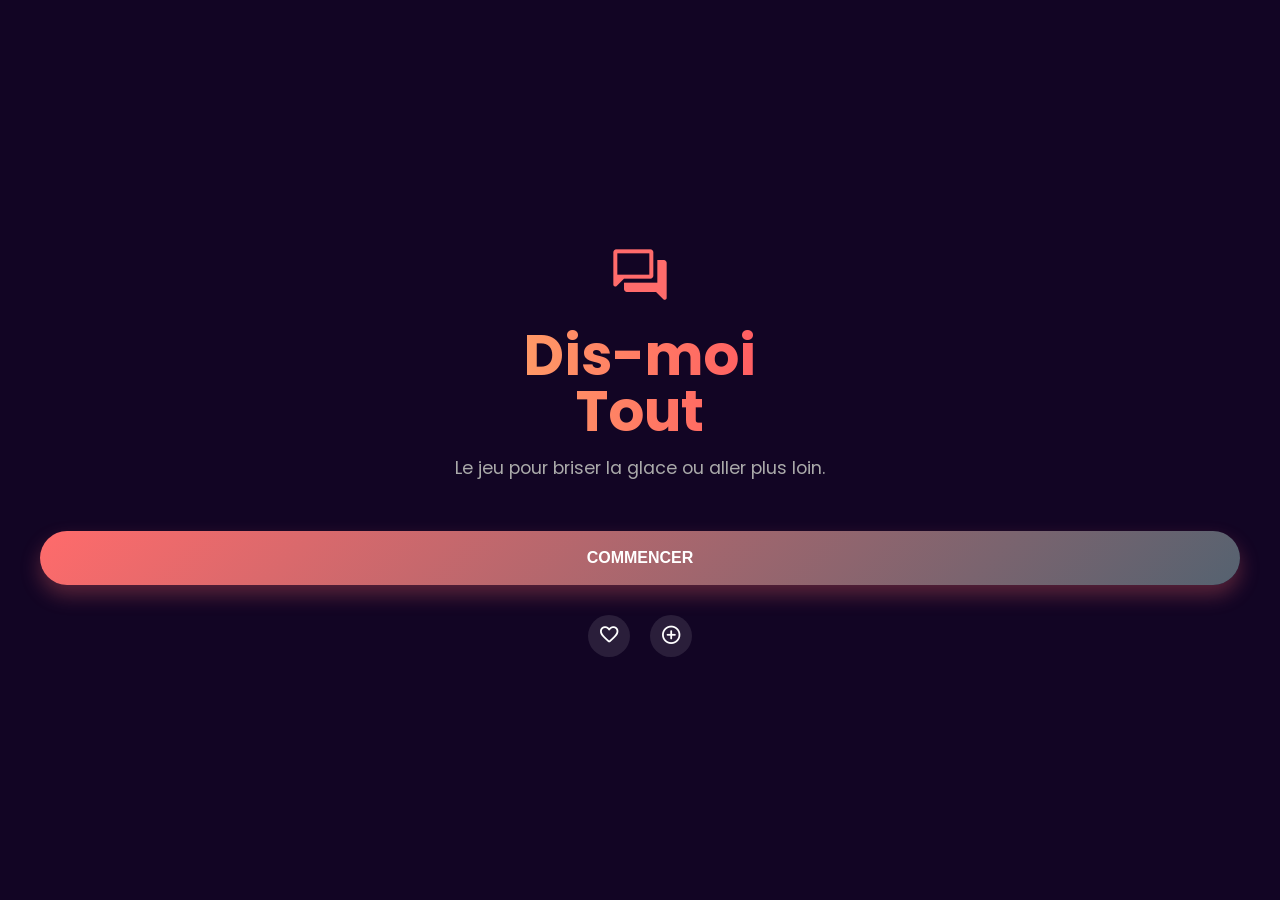
<file: index.html>
<!DOCTYPE html>
<html lang="fr">
<head>
    <meta charset="UTF-8">
    <meta name="viewport" content="width=device-width, initial-scale=1.0, maximum-scale=1.0, user-scalable=no">
    <title>Dis-moi Tout</title>
    <link rel="preconnect" href="https://fonts.googleapis.com">
    <link rel="preconnect" href="https://fonts.gstatic.com" crossorigin>
    <link href="https://fonts.googleapis.com/css2?family=Poppins:wght@300;400;600;700&display=swap" rel="stylesheet">
    <link rel="stylesheet" href="https://fonts.googleapis.com/css2?family=Material+Symbols+Rounded:opsz,wght,FILL,GRAD@24,400,1,0" />
    <link rel="stylesheet" href="assets/scss/style.css">
</head>
<body>

<main class="conteneur-app">

    <section id="ecran-accueil" class="ecran ecran--actif">
        <div class="hero-section">
            <span class="material-symbols-rounded" style="font-size: 4rem; color: #FF6B6B; margin-bottom: 20px;">question_answer</span>
            <h1>Dis-moi<br>Tout</h1>
            <p>Le jeu pour briser la glace ou aller plus loin.</p>
            <button class="bouton bouton--primaire" onclick="ui.naviguerVers('ecran-selection')">COMMENCER</button>
            <div style="margin-top: 30px; display: flex; gap: 20px;">
                <button class="bouton-icone" onclick="ui.naviguerVers('ecran-favoris')"><span class="material-symbols-rounded">favorite</span></button>
                <button class="bouton-icone" onclick="ui.naviguerVers('ecran-admin')"><span class="material-symbols-rounded">add_circle</span></button>
            </div>
        </div>
    </section>

    <section id="ecran-selection" class="ecran">
        <header class="entete-app">
            <button class="bouton-icone" onclick="ui.naviguerVers('ecran-accueil')"><span class="material-symbols-rounded">arrow_back</span></button>
            <h2>Modes de jeu</h2>
            <div style="width: 40px;"></div>
        </header>

        <div class="selecteur-container">
            <div class="ligne-controle">
                <span class="label-controle">Âge :</span>
                <div class="selecteur-age-pills">
                    <label><input type="radio" name="age-select" value="enfant" onchange="jeu.majModesUI()"> Enfant</label>
                    <label><input type="radio" name="age-select" value="ado" onchange="jeu.majModesUI()"> Ado</label>
                    <label><input type="radio" name="age-select" value="adulte" checked onchange="jeu.majModesUI()"> Adulte</label>
                    <label><input type="radio" name="age-select" value="18+" onchange="jeu.majModesUI()"> 18+</label>
                </div>
            </div>
            
            <div class="ligne-controle">
                <span class="label-controle"><span class="material-symbols-rounded">timer</span> Chrono :</span>
                <div class="select-wrapper">
                    <select id="select-chrono">
                        <option value="0">Aucun</option>
                        <option value="10">10 sec</option>
                        <option value="30">30 sec</option>
                        <option value="60">1 min</option>
                    </select>
                </div>
            </div>
        </div>

        <div class="conteneur-grille">
            <div class="grille-packs">
                <button class="carte-pack carte-pack--couple" onclick="jeu.lancerPreset('couple')">
                    <div class="icone-pack"><span class="material-symbols-rounded">favorite</span></div>
                    <h3>En Couple</h3><p>Renforcez vos liens</p>
                </button>

                <button class="carte-pack carte-pack--hot" id="btn-hot" onclick="jeu.lancerPreset('hot')">
                    <div class="icone-pack"><span class="material-symbols-rounded">local_fire_department</span></div>
                    <h3>Intimacy (18+)</h3><p>Sans tabous</p>
                </button>

                <button class="carte-pack carte-pack--quiz" onclick="jeu.lancerPreset('connaissance')">
                    <div class="icone-pack"><span class="material-symbols-rounded">psychology_alt</span></div>
                    <h3>Tu me connais ?</h3><p>Le test ultime</p>
                </button>

                <button class="carte-pack carte-pack--famille" onclick="jeu.lancerPreset('famille')">
                    <div class="icone-pack"><span class="material-symbols-rounded">diversity_3</span></div>
                    <h3>En Famille</h3><p>Pour tous</p>
                </button>
                
                <button class="carte-pack carte-pack--profond" onclick="jeu.lancerPreset('profond')">
                    <div class="icone-pack"><span class="material-symbols-rounded">bedtime</span></div>
                    <h3>Deep Night</h3><p>Confessions</p>
                </button>

                <button class="carte-pack carte-pack--date" onclick="jeu.lancerPreset('date')">
                    <div class="icone-pack"><span class="material-symbols-rounded">local_bar</span></div>
                    <h3>Premier Date</h3><p>Briser la glace</p>
                </button>

                <button class="carte-pack carte-pack--potes" onclick="jeu.lancerPreset('potes')">
                    <div class="icone-pack"><span class="material-symbols-rounded">groups</span></div>
                    <h3>Entre Potes</h3><p>Fun et délires</p>
                </button>

                <button class="carte-pack carte-pack--preferes" onclick="jeu.lancerPreset('tu_preferes')">
                    <div class="icone-pack"><span class="material-symbols-rounded">thumbs_up_down</span></div>
                    <h3>Tu préfères ?</h3><p>Dilemmes</p>
                </button>

                <button class="carte-pack carte-pack--miroir" onclick="jeu.lancerPreset('miroir')">
                    <div class="icone-pack"><span class="material-symbols-rounded">self_improvement</span></div>
                    <h3>Miroir</h3><p>Introspection</p>
                </button>

                <button class="carte-pack carte-pack--fun" onclick="jeu.lancerPreset('fun')">
                    <div class="icone-pack"><span class="material-symbols-rounded">celebration</span></div>
                    <h3>Fun</h3><p>Juste pour rire</p>
                </button>

                <button class="carte-pack carte-pack--aleatoire" onclick="jeu.lancerAleatoire()">
                    <div class="icone-pack"><span class="material-symbols-rounded">shuffle</span></div>
                    <h3>Aléatoire</h3><p>Hasard total</p>
                </button>
            </div>
        </div>
    </section>

    <section id="ecran-jeu" class="ecran">
        <div class="conteneur-jeu-centre">
            <header class="entete-app" style="background:transparent; padding:0; margin-bottom: 10px;">
                <button class="bouton-icone" onclick="jeu.quitter()"><span class="material-symbols-rounded">close</span></button>
                <div class="compteur-questions" id="compteur-questions">1 / 20</div>
                <button class="bouton-icone" onclick="jeu.toggleFavori()"><span class="material-symbols-rounded" id="icone-favori">favorite_border</span></button>
            </header>

            <div id="barre-chrono-container" class="barre-chrono-container">
                <div id="barre-chrono"></div>
            </div>

            <div class="zone-carte">
                <div id="carte-jeu" class="carte">
                    <span class="etiquette-carte" id="tag-carte">Catégorie</span>
                    <div class="contenu-scrollable">
                        <p class="contenu-carte" id="texte-carte">Chargement...</p>
                    </div>
                    <div class="indicateur-swipe indicateur-swipe--like"><span class="material-symbols-rounded">check_circle</span></div>
                    <div class="indicateur-swipe indicateur-swipe--pass"><span class="material-symbols-rounded">cancel</span></div>
                </div>
            </div>

            <div class="controles-jeu">
                <button class="bouton-rond bouton-rond--passer" onclick="jeu.carteSuivante('gauche')"><span class="material-symbols-rounded">close</span></button>
                <button class="bouton-rond bouton-rond--valider" onclick="jeu.carteSuivante('droite')"><span class="material-symbols-rounded">check</span></button>
            </div>
        </div>
    </section>

    <section id="ecran-favoris" class="ecran">
        <header class="entete-app">
            <button class="bouton-icone" onclick="ui.naviguerVers('ecran-accueil')"><span class="material-symbols-rounded">arrow_back</span></button>
            <h2>Mes Favoris</h2>
            <div style="width: 40px;"></div>
        </header>
        <div id="liste-favoris" class="grille-favoris"></div>
    </section>

    <section id="ecran-admin" class="ecran">
        <header class="entete-app">
            <button class="bouton-icone" onclick="ui.naviguerVers('ecran-accueil')"><span class="material-symbols-rounded">arrow_back</span></button>
            <h2>Créateur</h2>
            <div style="width: 40px;"></div>
        </header>
        <div class="scroll-admin">
            <form class="formulaire-admin" onsubmit="event.preventDefault(); admin.ajouterQuestion();">
                <div class="champ">
                    <label>Ta question</label>
                    <textarea id="admin-contenu" rows="3" placeholder="Écris ta question ici..." required></textarea>
                </div>
                <div class="champ">
                    <label>Âge minimum</label>
                    <select id="admin-age">
                        <option value="enfant">Enfant (Tout public)</option>
                        <option value="ado">Ado (13+)</option>
                        <option value="adulte">Adulte (18+)</option>
                        <option value="18+">Hot (Explicit)</option>
                    </select>
                </div>
                <div class="champ">
                    <label>Catégories (Plusieurs choix possibles)</label>
                    <div class="groupe-checkbox" id="admin-categories">
                        <label><input type="checkbox" value="couple"> Couple</label>
                        <label><input type="checkbox" value="hot"> Hot</label>
                        <label><input type="checkbox" value="famille"> Famille</label>
                        <label><input type="checkbox" value="amis"> Potes</label>
                        <label><input type="checkbox" value="fun"> Fun</label>
                        <label><input type="checkbox" value="profond"> Profond</label>
                        <label><input type="checkbox" value="date"> Date</label>
                        <label><input type="checkbox" value="tu_preferes"> Dilemme</label>
                        <label><input type="checkbox" value="connaissance"> Connaissance</label>
                        <label><input type="checkbox" value="miroir"> Miroir</label>
                    </div>
                </div>
                <div class="actions-admin">
                    <button type="submit" class="bouton bouton--primaire">Ajouter</button>
                    <button type="button" class="bouton bouton--secondaire" onclick="admin.exporterJSON()">Copier JSON</button>
                </div>
            </form>
        </div>
    </section>

</main>
<script src="assets/js/jeu.js"></script>
</body>
</html>
</file>
<file: assets/scss/style.css>
* {
  box-sizing: border-box;
  margin: 0;
  padding: 0;
  -webkit-tap-highlight-color: transparent;
  -webkit-user-select: none;
     -moz-user-select: none;
          user-select: none;
}

body {
  background-color: #120524;
  color: #ffffff;
  font-family: "Poppins", sans-serif;
  height: 100vh;
  overflow: hidden;
}

.conteneur-app {
  width: 100%;
  height: 100%;
  position: relative;
  overflow: hidden;
  background: radial-gradient(circle at top, #2b1055, #120524);
}

.ecran {
  position: absolute;
  top: 0;
  left: 0;
  width: 100%;
  height: 100%;
  display: flex;
  flex-direction: column;
  background: #120524;
  opacity: 0;
  pointer-events: none;
  z-index: 1;
  transition: opacity 0.3s ease;
  overflow-y: auto;
  overflow-x: hidden;
}
.ecran--actif {
  opacity: 1;
  pointer-events: all;
  z-index: 10;
}

.entete-app {
  width: 100%;
  padding: 20px;
  display: flex;
  align-items: center;
  justify-content: space-between;
  background: rgba(18, 5, 36, 0.95);
  backdrop-filter: blur(10px);
  position: sticky;
  top: 0;
  z-index: 50;
}
.entete-app h2 {
  font-size: 1.2rem;
  font-weight: 600;
  margin: 0;
}

.bouton-icone {
  background: rgba(255, 255, 255, 0.1);
  border: none;
  color: white;
  width: 42px;
  height: 42px;
  border-radius: 50%;
  display: flex;
  align-items: center;
  justify-content: center;
  cursor: pointer;
  transition: 0.2s;
}
.bouton-icone:hover {
  background: rgba(255, 255, 255, 0.25);
}
.bouton-icone span {
  font-size: 1.4rem;
}

.selecteur-container {
  padding: 15px 20px;
  background: rgba(18, 5, 36, 0.95);
  backdrop-filter: blur(10px);
  position: sticky;
  top: 82px;
  z-index: 40;
  border-bottom: 1px solid rgba(255, 255, 255, 0.05);
  display: flex;
  flex-direction: column;
  gap: 15px;
}

.ligne-controle {
  display: flex;
  align-items: center;
  gap: 15px;
}
.ligne-controle .label-controle {
  font-size: 0.9rem;
  color: #aaa;
  font-weight: 600;
  min-width: 70px;
  display: flex;
  align-items: center;
  gap: 5px;
}

.selecteur-age-pills {
  display: flex;
  gap: 8px;
  flex-wrap: wrap;
  justify-content: center;
  width: 100%;
  margin-bottom: 15px;
}
.selecteur-age-pills label {
  flex: 1 0 auto;
  text-align: center;
  white-space: nowrap;
  background: rgba(255, 255, 255, 0.1);
  padding: 8px 16px;
  border-radius: 20px;
  font-size: 0.85rem;
  cursor: pointer;
  transition: 0.2s;
  border: 1px solid transparent;
}
.selecteur-age-pills label input {
  display: none;
}
.selecteur-age-pills label:has(input:checked) {
  background: white;
  color: #120524;
  font-weight: 700;
  box-shadow: 0 0 10px rgba(255, 255, 255, 0.2);
}

.select-wrapper {
  flex: 1;
}
.select-wrapper select {
  width: 100%;
  background: rgba(255, 255, 255, 0.1);
  color: white;
  border: none;
  padding: 8px 15px;
  border-radius: 15px;
  font-family: "Poppins", sans-serif;
  font-size: 0.9rem;
  outline: none;
  cursor: pointer;
}
.select-wrapper select option {
  background: #120524;
  color: white;
}

.conteneur-grille {
  padding: 20px;
  width: 100%;
  max-width: 1200px;
  margin: 0 auto;
  padding-bottom: 100px;
}

.grille-packs {
  display: grid;
  grid-template-columns: repeat(auto-fill, minmax(160px, 1fr));
  gap: 15px;
}
@media (min-width: 768px) {
  .grille-packs {
    grid-template-columns: repeat(auto-fill, minmax(220px, 1fr));
    gap: 25px;
  }
}

.carte-pack {
  border: none;
  border-radius: 22px;
  padding: 20px;
  display: flex;
  flex-direction: column;
  justify-content: space-between;
  min-height: 160px;
  text-align: left;
  color: white;
  cursor: pointer;
  position: relative;
  overflow: hidden;
  transition: transform 0.2s;
  box-shadow: 0 4px 15px rgba(0, 0, 0, 0.2);
}
.carte-pack:hover {
  transform: translateY(-5px);
  box-shadow: 0 10px 25px rgba(0, 0, 0, 0.4);
}
.carte-pack:active {
  transform: scale(0.98);
}
.carte-pack .icone-pack span {
  font-size: 2rem;
  background: rgba(0, 0, 0, 0.2);
  padding: 10px;
  border-radius: 50%;
  margin-bottom: 15px;
  display: inline-block;
}
.carte-pack h3 {
  font-size: 1.1rem;
  margin-bottom: 5px;
  line-height: 1.2;
  font-weight: 700;
}
.carte-pack p {
  font-size: 0.8rem;
  opacity: 0.9;
  margin: 0;
}
.carte-pack--couple {
  background: linear-gradient(135deg, #FF9A9E, #FECFEF);
  color: #4a1c1c;
}
.carte-pack--hot {
  background: linear-gradient(135deg, #ff0844, #ffb199);
}
.carte-pack--famille {
  background: linear-gradient(135deg, #4facfe, #00f2fe);
  color: #00204a;
}
.carte-pack--profond {
  background: linear-gradient(135deg, #434343, #000000);
  border: 1px solid #555;
}
.carte-pack--quiz {
  background: linear-gradient(135deg, #667eea, #764ba2);
}
.carte-pack--date {
  background: linear-gradient(135deg, #fa709a, #fee140);
  color: #4a1c1c;
}
.carte-pack--potes {
  background: linear-gradient(135deg, #30cfd0, #330867);
}
.carte-pack--preferes {
  background: linear-gradient(135deg, #84fab0, #8fd3f4);
  color: #004a3f;
}
.carte-pack--miroir {
  background: linear-gradient(135deg, #a18cd1, #fbc2eb);
  color: #4a1c1c;
}
.carte-pack--fun {
  background: linear-gradient(135deg, #f6d365, #fda085);
  color: #5e2802;
}
.carte-pack--aleatoire {
  background: linear-gradient(135deg, #f093fb, #f5576c);
  color: white;
  border: 2px dashed rgba(255, 255, 255, 0.5);
}
.carte-pack.disabled {
  opacity: 0.3;
  filter: grayscale(1);
  pointer-events: none;
}

.conteneur-jeu-centre {
  width: 100%;
  height: 100%;
  display: flex;
  flex-direction: column;
  align-items: center;
  padding: 20px;
  position: relative;
  z-index: 5;
}
@media (min-width: 768px) {
  .conteneur-jeu-centre {
    max-width: 500px;
    margin: 0 auto;
  }
}

.compteur-questions {
  font-size: 0.9rem;
  font-weight: 700;
  color: #FF6B6B;
  background: rgba(255, 255, 255, 0.1);
  padding: 5px 12px;
  border-radius: 20px;
}

.barre-chrono-container {
  width: 100%;
  height: 6px;
  background: rgba(255, 255, 255, 0.1);
  margin-bottom: 20px;
  border-radius: 3px;
  overflow: hidden;
  opacity: 0;
}
.barre-chrono-container.actif {
  opacity: 1;
}

#barre-chrono {
  height: 100%;
  width: 100%;
  background: #FF416C;
  transform-origin: left;
}

.zone-carte {
  flex: 1;
  width: 100%;
  display: flex;
  align-items: center;
  justify-content: center;
  perspective: 1000px;
  padding: 10px 0;
}

.carte {
  width: 90vw;
  max-width: 400px;
  height: 60vh;
  max-height: 600px;
  background: rgba(255, 255, 255, 0.08);
  backdrop-filter: blur(25px);
  border: 1px solid rgba(255, 255, 255, 0.15);
  box-shadow: 0 20px 50px rgba(0, 0, 0, 0.5);
  border-radius: 30px;
  padding: 30px 20px;
  display: flex;
  flex-direction: column;
  align-items: center;
  justify-content: center;
  text-align: center;
  position: absolute;
  cursor: grab;
}
.carte:active {
  cursor: grabbing;
}
.carte .etiquette-carte {
  position: absolute;
  top: 20px;
  background: rgba(255, 255, 255, 0.1);
  padding: 5px 12px;
  border-radius: 15px;
  font-size: 0.75rem;
  text-transform: uppercase;
  font-weight: 700;
  letter-spacing: 1px;
}
.carte .contenu-scrollable {
  width: 100%;
  max-height: 70%;
  overflow-y: auto;
  display: flex;
  align-items: center;
  justify-content: center;
  padding: 0 10px;
  scrollbar-width: none;
}
.carte .contenu-scrollable::-webkit-scrollbar {
  display: none;
}
.carte .contenu-carte {
  font-weight: 700;
  line-height: 1.4;
  color: #fff;
  word-wrap: break-word;
  font-size: clamp(1.2rem, 6vw, 1.8rem);
}

.controles-jeu {
  display: flex;
  justify-content: center;
  gap: 40px;
  margin-bottom: 20px;
}

.bouton-rond {
  width: 65px;
  height: 65px;
  border-radius: 50%;
  border: none;
  font-size: 2rem;
  cursor: pointer;
  display: flex;
  align-items: center;
  justify-content: center;
  box-shadow: 0 10px 30px rgba(0, 0, 0, 0.3);
  transition: transform 0.1s;
}
.bouton-rond--passer {
  background: #2d3436;
  color: #ff7675;
}
.bouton-rond--valider {
  background: #dfe6e9;
  color: #00b894;
}
.bouton-rond:active {
  transform: scale(0.9);
}

.scroll-admin {
  width: 100%;
  max-width: 600px;
  margin: 0 auto;
  padding-bottom: 50px;
}

.formulaire-admin {
  padding: 20px;
  background: rgba(255, 255, 255, 0.02);
  border-radius: 20px;
}
.formulaire-admin .champ {
  margin-bottom: 20px;
}
.formulaire-admin .champ label {
  display: block;
  color: #aaa;
  margin-bottom: 10px;
  font-size: 0.95rem;
  font-weight: 600;
}
.formulaire-admin .champ input, .formulaire-admin .champ textarea, .formulaire-admin .champ select {
  width: 100%;
  padding: 15px;
  background: rgba(255, 255, 255, 0.08);
  border: 1px solid rgba(255, 255, 255, 0.1);
  border-radius: 15px;
  color: white;
  font-family: "Poppins", sans-serif;
  font-size: 1rem;
  outline: none;
}
.formulaire-admin .champ input:focus, .formulaire-admin .champ textarea:focus, .formulaire-admin .champ select:focus {
  border-color: #FF6B6B;
  background: rgba(255, 255, 255, 0.12);
}
.formulaire-admin .champ select {
  -webkit-appearance: none;
     -moz-appearance: none;
          appearance: none;
  cursor: pointer;
  background-image: url("data:image/svg+xml;charset=US-ASCII,%3Csvg%20xmlns%3D%22http%3A%2F%2Fwww.w3.org%2F2000%2Fsvg%22%20width%3D%22292.4%22%20height%3D%22292.4%22%3E%3Cpath%20fill%3D%22%23FFFFFF%22%20d%3D%22M287%2069.4a17.6%2017.6%200%200%200-13-5.4H18.4c-5%200-9.3%201.8-12.9%205.4A17.6%2017.6%200%200%200%200%2082.2c0%205%201.8%209.3%205.4%2012.9l128%20127.9c3.6%203.6%207.8%205.4%2012.8%205.4s9.2-1.8%2012.8-5.4L287%2095c3.5-3.5%205.4-7.8%205.4-12.8%200-5-1.9-9.2-5.5-12.8z%22%2F%3E%3C%2Fsvg%3E");
  background-repeat: no-repeat;
  background-position: right 15px top 50%;
  background-size: 12px auto;
  padding-right: 40px;
}
.formulaire-admin .champ select option {
  background-color: #120524;
  color: white;
}
.formulaire-admin .groupe-checkbox {
  display: grid;
  grid-template-columns: 1fr 1fr;
  gap: 12px;
}
.formulaire-admin .groupe-checkbox label {
  background: rgba(255, 255, 255, 0.05);
  padding: 12px 10px;
  border-radius: 12px;
  display: flex;
  align-items: center;
  gap: 10px;
  cursor: pointer;
  font-size: 0.85rem;
  transition: 0.2s;
  overflow: hidden;
}
.formulaire-admin .groupe-checkbox label:has(input:checked) {
  background: #FF6B6B;
  color: white;
  font-weight: 700;
}
.formulaire-admin .groupe-checkbox label input {
  width: 16px;
  height: 16px;
  accent-color: white;
  flex-shrink: 0;
}
.formulaire-admin .actions-admin {
  display: flex;
  gap: 15px;
  margin-top: 30px;
}
.formulaire-admin .actions-admin button {
  flex: 1;
}

.grille-favoris {
  display: grid;
  grid-template-columns: 1fr;
  gap: 15px;
  padding: 20px;
  max-width: 600px;
  margin: 0 auto;
}

.carte-favori {
  background: rgba(255, 255, 255, 0.08);
  padding: 20px;
  border-radius: 18px;
  border-left: 5px solid #FF6B6B;
  position: relative;
}
.carte-favori strong {
  display: block;
  font-size: 0.8rem;
  text-transform: uppercase;
  color: rgba(255, 255, 255, 0.6);
  margin-bottom: 8px;
}
.carte-favori p {
  font-size: 1.1rem;
  line-height: 1.4;
}
.carte-favori .btn-suppr {
  position: absolute;
  top: 15px;
  right: 15px;
  background: none;
  border: none;
  color: #ff4757;
  cursor: pointer;
  font-size: 1.2rem;
}

.hero-section {
  display: flex;
  flex-direction: column;
  align-items: center;
  justify-content: center;
  height: 100%;
  text-align: center;
  padding: 40px;
}
.hero-section h1 {
  font-size: 3.5rem;
  line-height: 1;
  margin-bottom: 15px;
  background: linear-gradient(to right, #ff9966, #ff5e62);
  -webkit-background-clip: text;
  color: transparent;
}
.hero-section p {
  margin-bottom: 50px;
  color: #aaa;
  font-size: 1.1rem;
}

.bouton {
  padding: 18px;
  border-radius: 50px;
  border: none;
  font-weight: 700;
  cursor: pointer;
  width: 100%;
  font-size: 1rem;
}
.bouton--primaire {
  background: linear-gradient(135deg, #FF6B6B, #556270);
  color: white;
  box-shadow: 0 10px 20px rgba(255, 107, 107, 0.3);
}
.bouton--secondaire {
  background: transparent;
  border: 2px solid rgba(255, 255, 255, 0.2);
  color: white;
}

.indicateur-swipe {
  position: absolute;
  top: 50%;
  font-size: 6rem;
  opacity: 0;
  pointer-events: none;
}
.indicateur-swipe--like {
  right: 30px;
  color: #55efc4;
  transform: rotate(15deg);
}
.indicateur-swipe--pass {
  left: 30px;
  color: #ff7675;
  transform: rotate(-15deg);
}/*# sourceMappingURL=style.css.map */
</file>
